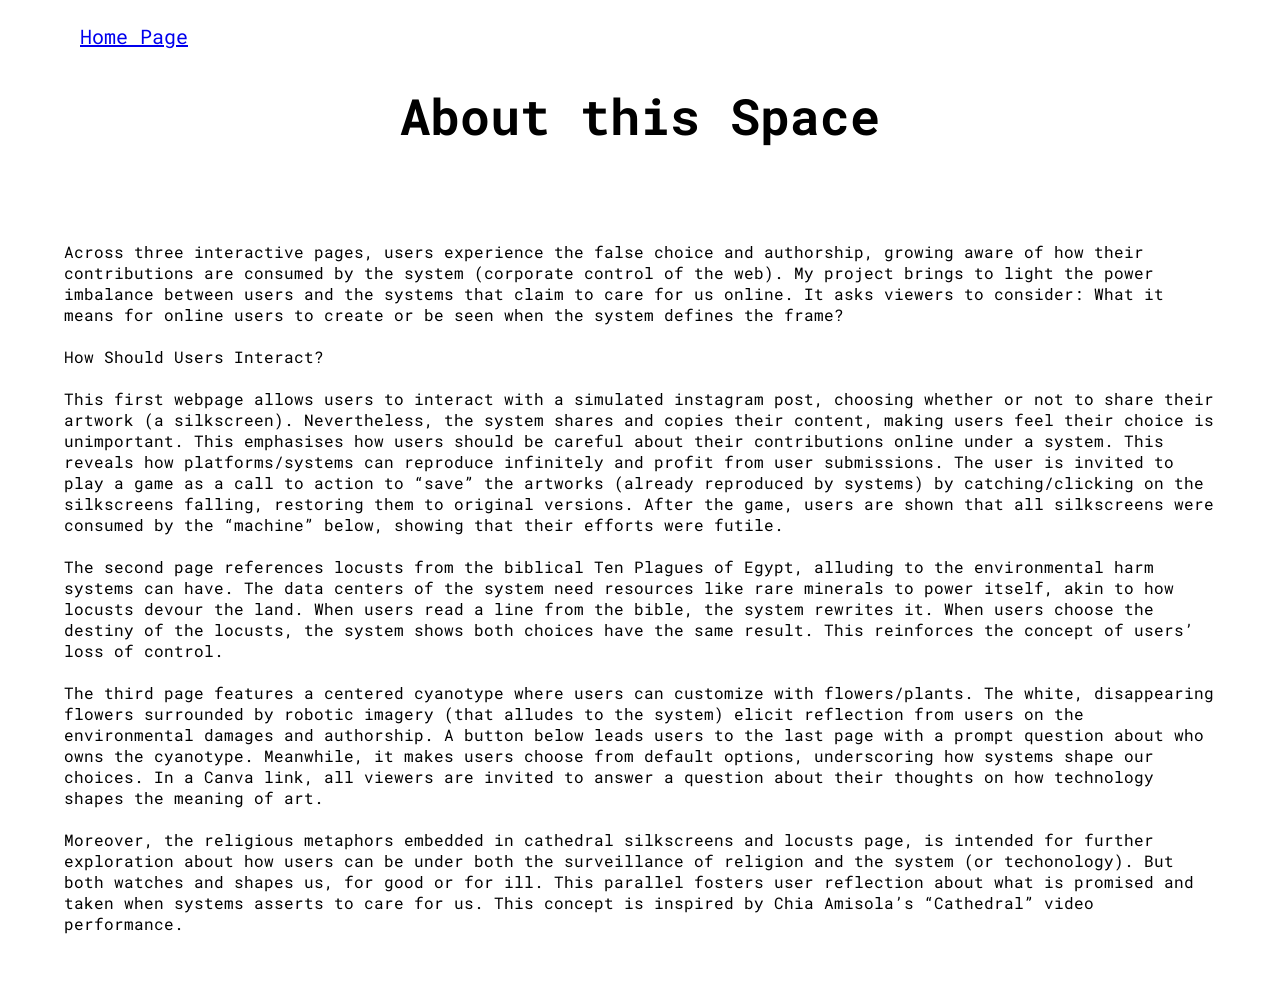
<file: About/about.html>
<!DOCTYPE html>
<html lang="english">
<head>
    <meta charset="UTF-8">
    <meta name="viewport" content="width=device-width, initial-scale=1.0">
    <title>About</title>
    <link rel="stylesheet" href="style.css">
    <link rel="preconnect" href="https://fonts.googleapis.com">
    <link rel="preconnect" href="https://fonts.gstatic.com" crossorigin>
    <link href="https://fonts.googleapis.com/css2?family=Roboto+Mono:ital,wght@0,100..700;1,100..700&display=swap" rel="stylesheet">
</head>
<body>
    <br><br><br>
    <h1>About this Space</h1>
    
<br><br>
<p>Across three interactive pages, users experience the false choice and authorship, growing aware of how their contributions are consumed by the system (corporate control of the web). My project brings to light the power imbalance between users and the systems that claim to care for us online. It asks viewers to consider: What it means for online users to create or be seen when the system defines the frame?
<br><br>
How Should Users Interact?
<br><br>
This first webpage allows users to interact with a simulated instagram post, choosing whether or not to share their artwork (a silkscreen). Nevertheless, the system shares and copies their content, making users feel their choice is unimportant. This emphasises how users should be careful about their contributions online under a system. This reveals how platforms/systems can reproduce infinitely and profit from user submissions. The user is invited to play a game as a call to action to “save” the artworks (already reproduced by systems) by catching/clicking on the silkscreens falling, restoring them to original versions. After the game, users are shown that all silkscreens were consumed by the “machine” below, showing that their efforts were futile. 
<br><br>
The second page references locusts from the biblical Ten Plagues of Egypt, alluding to the environmental harm systems can have. The data centers of the system need resources like rare minerals to power itself, akin to how locusts devour the land. When users read a line from the bible, the system rewrites it. When users choose the destiny of the locusts, the system shows both choices have the same result. This reinforces the concept of users’ loss of control. 
<br><br>
The third page features a centered cyanotype where users can customize with flowers/plants. The white, disappearing flowers surrounded by robotic imagery (that alludes to the system) elicit reflection from users on the environmental damages and authorship. A button below leads users to the last page with a prompt question about who owns the cyanotype. Meanwhile, it makes users choose from default options, underscoring how systems shape our choices. In a Canva link, all viewers are invited to answer a question about their thoughts on how technology shapes the meaning of art. 
<br><br>
Moreover, the religious metaphors embedded in cathedral silkscreens and locusts page, is intended for further exploration about how users can be under both the surveillance of religion and the system (or techonology). But both watches and shapes us, for good or for ill. This parallel fosters user reflection about what is promised and taken when systems asserts to care for us. This concept is inspired by Chia Amisola’s “Cathedral” video performance. 
<br><br>
</p>
<br>
<p class="top-left"><a href="../index.html">Home Page</a></p>
</body>
</html>
</file>
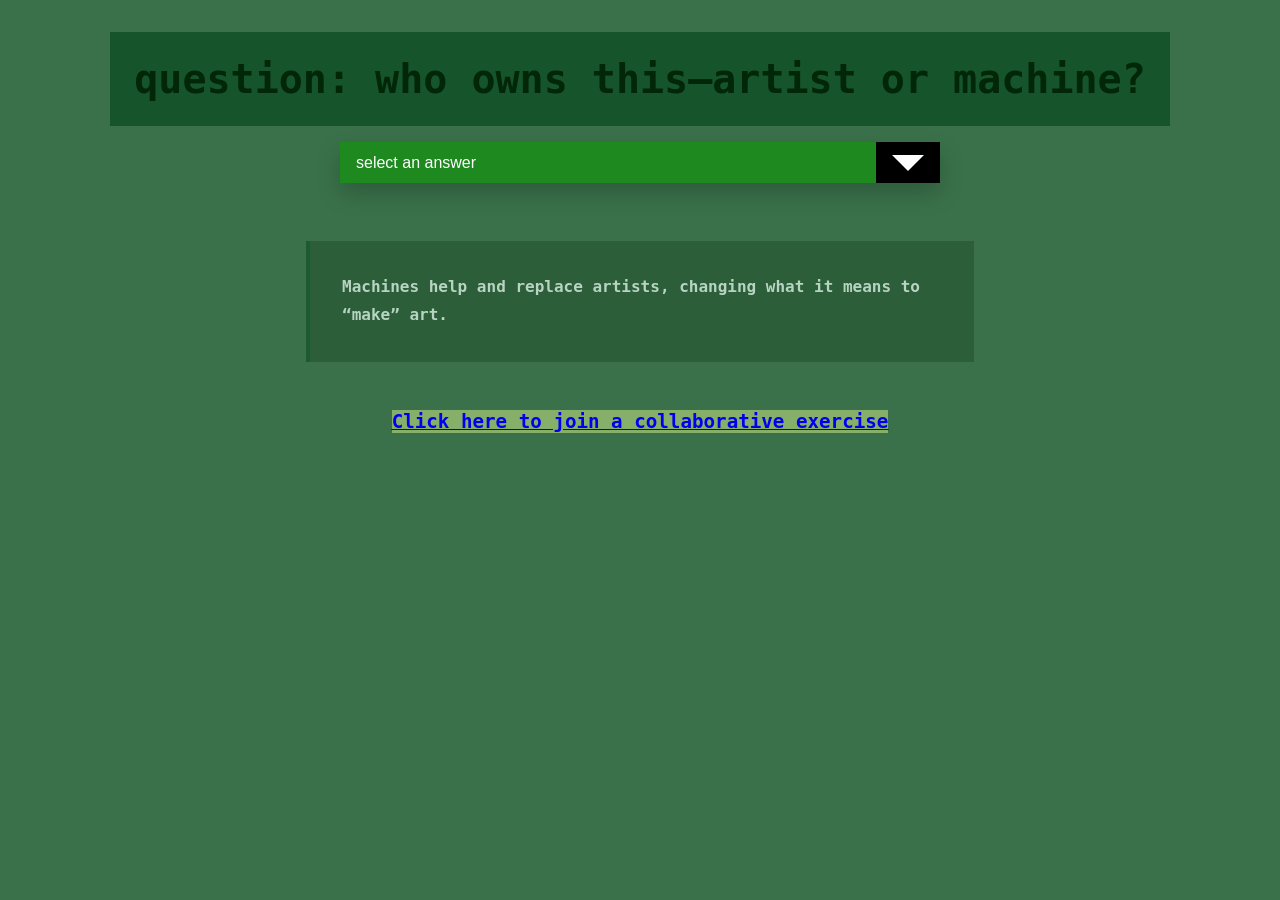
<file: Cyanotype/questions.html>
<!DOCTYPE HTML>
<html>
<head>
<title>cyanotype question</title>
<meta charset="UTF-8">
<meta name="viewport" content="width=device-width, initial-scale=1.0">
<link rel="stylesheet" href="questions.css">
</head>
<body>
    <div class="questions-container">
        <h2>question: who owns this—artist or machine?</h2>
            <div class="custom-select">
                <select id="question1">
                    <option value="">select an answer</option>
                    <option value="the artist simply chose what plant/photo to include">the artist</option>
                    <option value="UV lightbox exposes the cyanotypes">the machine</option>
                    <option value="both, but who owns the result?">both</option>
                </select>
                <span class="custom-arrow"></span>
            </div>
            <div id="result1"></div>
        <p class="intention">Machines help and replace artists, changing what it means to “make” art.</p>
            <div class="external-link">
                <a href="https://www.canva.com/design/DAHAa7p1lYw/vIioo570mehDXYeWsWSlMw/edit?utm_content=DAHAa7p1lYw&utm_campaign=designshare&utm_medium=link2&utm_source=sharebutton" target="_blank">Click here to join a collaborative exercise</a>
            </div>
    </div>
    <script src="questions.js"></script>
</body>
</html>
</file>
<file: About/style.css>
body{
    width: 90vw;
    margin: auto;
    position: relative;
    background: #ffffff no-repeat center fixed;
    background-size: 100%;
    font-family: "Roboto Mono", monospace;
}
h1 {
    font-family: "Roboto Mono", monospace;
    font-size: 50px;
    color: rgb(0, 0, 0);
    text-align: center;
    margin-top: 20px;
}
.top-left {
    position: absolute;
    top: 3px;
    left: 16px;
    color: rgb(12, 90, 207);
	font-size: 20px;
	font-family: "Roboto Mono", monospace;
}
</file>
<file: Cyanotype/questions.css>
html, body {
    margin: 0;
    padding: 0;
    width: 100vw;
    height: 100vh;
    min-height: 100vh;
    min-width: 100vw;
    font-family: "Roboto Mono", monospace;
    background-color: #184d27;
}
/* For custom menu select css video inspiration: https://www.youtube.com/watch?v=bB14uo0Tu5A&list=LL&index=1 */
body{
    display: flex;
    flex-direction: column;
    width: 100vw;
    min-height: 100vh;
    background-color: #3a714a;
}

.questions-container {
    width: 100%;
    display: flex;
    flex-direction: column;
    align-items: center;
}

h2 {
    background-color: #16542c;
    color: rgb(2, 38, 8);
    font-size: 2.5rem;
    text-align: center;
    padding: 1.5rem;
    margin: 2rem 0 1rem 0;
}

.intention {
    max-width: 600px;
    font-size: 1rem;
    line-height: 1.8;
    font-weight: bold;
    color: #b7d4c1;
    text-align: left;
    padding: 2rem;
    margin: 2rem 0 3rem 0;
    background: rgba(44, 93, 58, 0.926);
    border-left: 4px solid #1a5b31;
}

.external-link {
    font-size:1.2rem; 
    background-color:#9bc174ca; 
    text-decoration:underline; 
    font-weight:bold;
}

/* Same as questions.js, reference: https://www.youtube.com/shorts/Oj8urdXtQr8 */
#result1{
    font-size: 1.2rem;
    color: #07112f;
    margin: 0.5rem 0;
    padding: .3rem;
    max-width: 600px;
    text-align: center;
    font-style: italic; 
    line-height: 1.6;
}

/* the below are all inspired by same video: https://www.youtube.com/watch?v=bB14uo0Tu5A&list=LL&index=1 */
select {
    box-shadow: 0 10px 25px rgba(0, 0, 0, 0.2);
    font-size: 1rem;
    padding: 0.75em 4em 0.75em 1em;
    background: #1d891f;
    color: white;
    border: 0;
    width: 100%;
    cursor: pointer;
    appearance: none;
}

option {
    font-size: 1rem;
}

.custom-select {
    display: block;
    position: relative;
    width: 100%;
    max-width: 600px;
}

.custom-arrow {
    position: absolute;
    top: 0;
    right: 0;
    display: block;
    background: black;
    height: 100%;
    width: 4em;
    pointer-events: none;
}
.custom-arrow::after {
    --size: 1em;
    content: "";
    position: absolute;
    width:0;
    height:0;
    left: 50%;
    top: 50%;
    transform: translate(-50%, -50%);
    border-left: var(--size) solid transparent;
    border-right: var(--size) solid transparent;
    border-top: var(--size) solid white;
}
</file>
